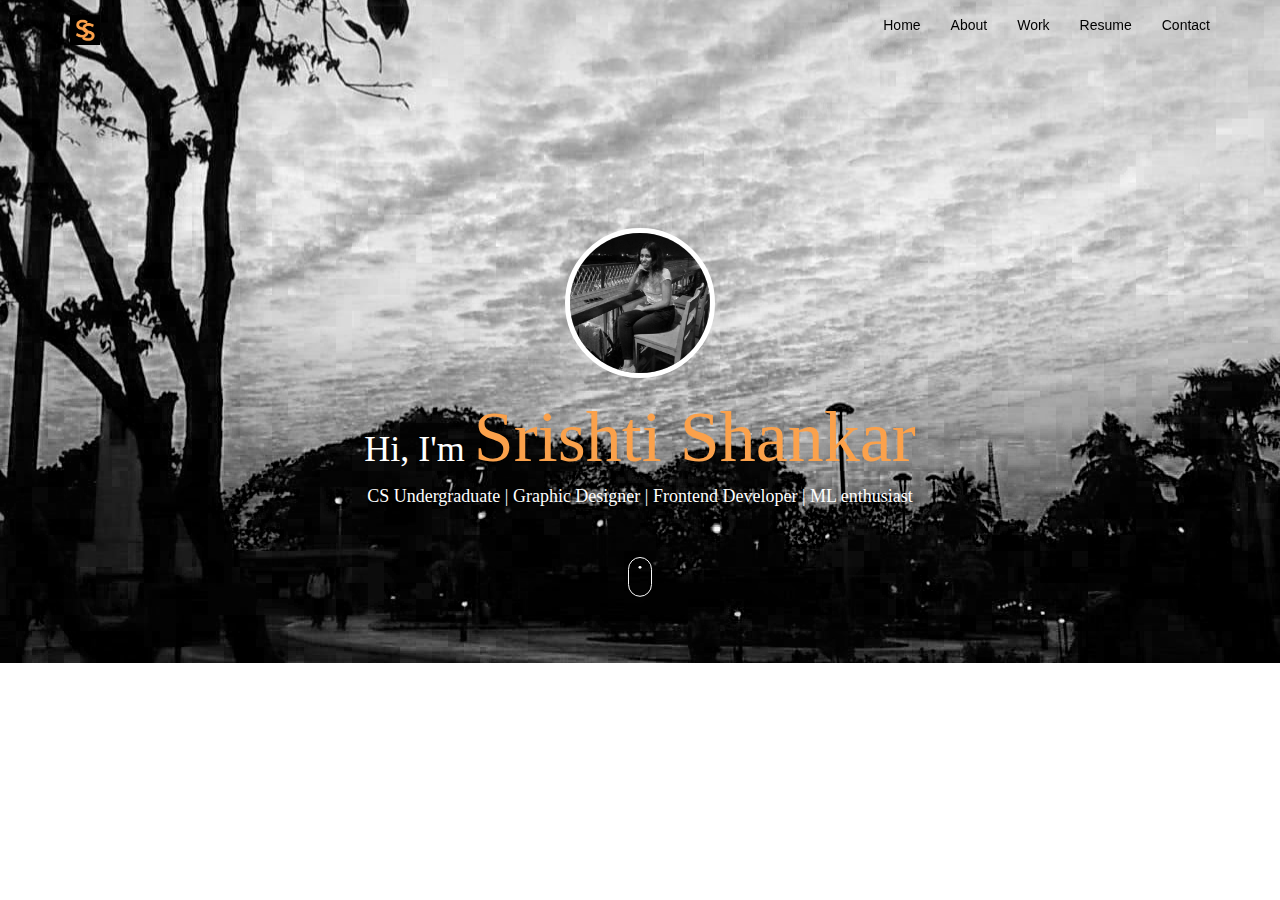
<file: index.html>
<!DOCTYPE html>
<html>
<head>
	<title>Srishti Shankar</title>
	<link rel="stylesheet" type="text/css" href="https://maxcdn.bootstrapcdn.com/bootstrap/3.3.5/css/bootstrap.min.css">
	<link rel="stylesheet" type="text/css" href="https://maxcdn.bootstrapcdn.com/font-awesome/4.4.0/css/font-awesome.min.css">
	<link href="http://fonts.googleapis.com/css?family=Lato:300,400,700,300italic,400italic,700italic" rel="stylesheet" type="text/css">

	<link rel="stylesheet" type="text/css" href="app.css">
  <meta name="viewport" content="width=device-width, initial-scale=1.0">
</head>

<body>

 <nav class="navbar navbar-inverse navbar-fixed-top">
  <div class="container">
    <div class="navbar-header">
      <button type="button" class="navbar-toggle collapsed" data-toggle="collapse" data-target="#navbar" aria-expanded="false" aria-controls="navbar">
        <span class="sr-only">Toggle navigation</span>
        <span class="icon-bar"></span>
        <span class="icon-bar"></span>
        <span class="icon-bar"></span>
      </button>
      <a class="navbar-brand" href="#">
      	<img src="logo.png" width="30" height="30" alt="Avatar">
      </a>
    </div>
     <div id="navbar" class="collapse navbar-collapse">
      <ul class="nav navbar-nav navbar-right">
        <li><a href="index.html">Home</a></li>
        <li><a href="about.html">About</a></li>
        <li><a href="work.html">Work</a></li>
        <li><a href="srishti shankar.pdf">Resume</a></li>
        <li><a href="contact.html">Contact</a></li>
      </ul>
    </div>
  </div>
 </nav>

 <div class="container">
 	<div class="row">
 		<div class="col-lg-12">
 			<div class="content">
 				<img src="IMG.png" class="Imageborder" alt="Avatar">
 				<h1>Hi, I'm <b>Srishti Shankar</b></h1>
 				<h4>CS Undergraduate | Graphic Designer | Frontend Developer | ML enthusiast</h4><br><br>
 				<svg class="mouse" xmlns="..." viewBox="0 0 76 130" preserveAspectRatio="xMidYmid meet">
  					<g fill="none" fill-rule="evenodd">
  						<rect width="70" height="118" x="1.5" y="1.5" stroke="#FFF" stroke-width="3" rx="36"/>
  						<circle cx="36.5" cy="31.5" r="4.5" fill="#FFF"/>
  					</g>
				</svg>
 			</div>
 		</div>
 	</div>
 </div>

 <script type="text/javascript" src="https://code.jquery.com/jquery-2.1.4.js"></script>
 <script type="text/javascript" src="https://maxcdn.bootstrapcdn.com/bootstrap/3.3.5/js/bootstrap.min.js"></script>
 <script type="text/javascript" src=""></script>

</body>
</html>
</file>
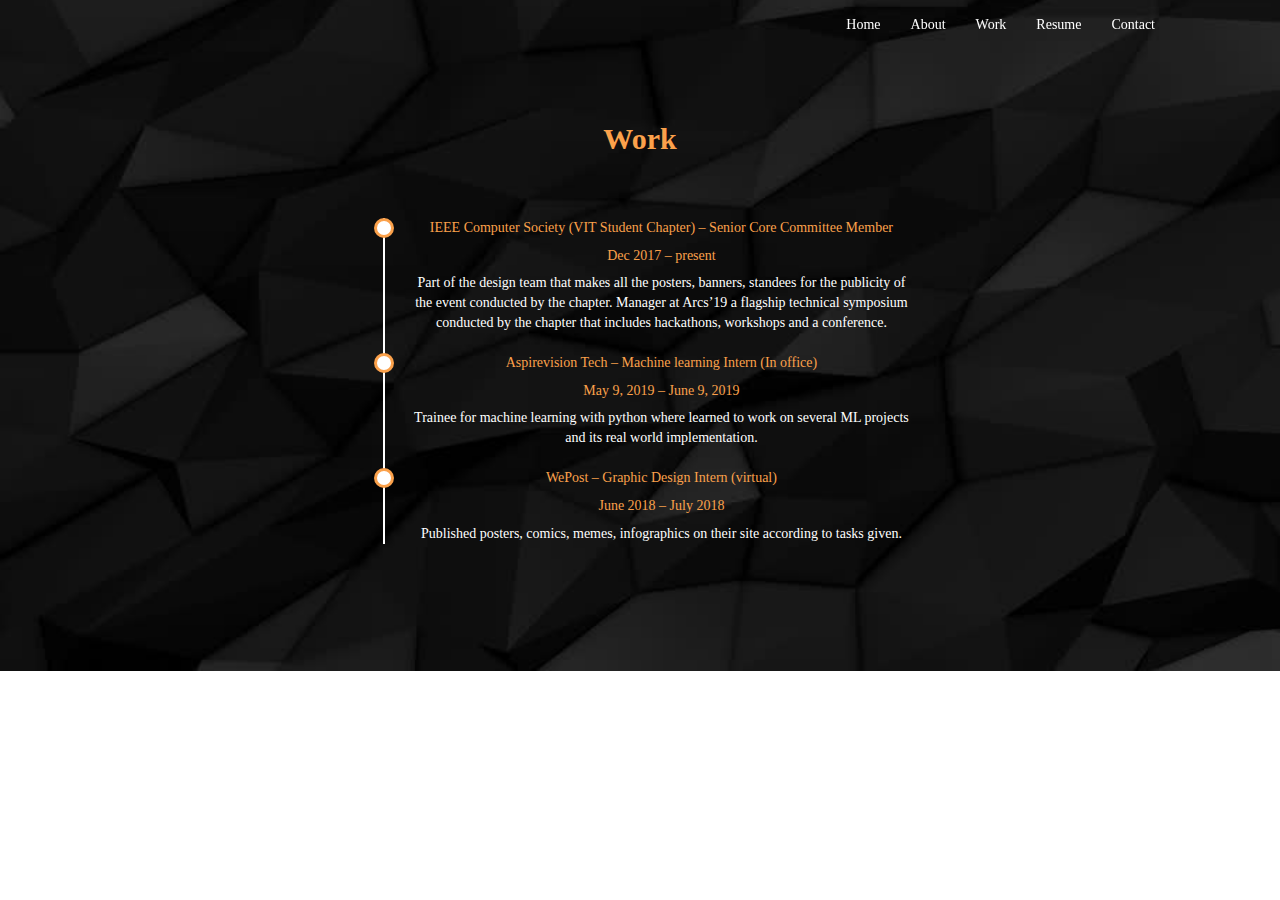
<file: work.html>
<!DOCTYPE html>
<html>
<head>
	<title>Srishti Shankar</title>
	<link rel="stylesheet" type="text/css" href="https://maxcdn.bootstrapcdn.com/bootstrap/3.3.5/css/bootstrap.min.css">
	<link rel="stylesheet" type="text/css" href="https://maxcdn.bootstrapcdn.com/font-awesome/4.4.0/css/font-awesome.min.css">
	<link href="http://fonts.googleapis.com/css?family=Lato:300,400,700,300italic,400italic,700italic" rel="stylesheet" type="text/css">

	<link rel="stylesheet" type="text/css" href="work.css">
  <meta name="viewport" content="width=device-width, initial-scale=1.0">
</head>

<body>

 <nav class="navbar navbar-inverse navbar-fixed-top">
  <div class="container">
    <div class="navbar-header">
      <button type="button" class="navbar-toggle collapsed" data-toggle="collapse" data-target="#navbar" aria-expanded="false" aria-controls="navbar">
        <span class="sr-only">Toggle navigation</span>
        <span class="icon-bar"></span>
        <span class="icon-bar"></span>
        <span class="icon-bar"></span>
      </button>
    </div>
     <div id="navbar" class="collapse navbar-collapse">
      <ul class="nav navbar-nav navbar-right">
        <li><a href="index.html">Home</a></li>
        <li><a href="about.html">About</a></li>
        <li><a href="work.html">Work</a></li>
        <li><a href="srishti shankar.pdf">Resume</a></li>
        <li><a href="contact.html">Contact</a></li>
      </ul>
    </div>
  </div>
 </nav>

 <div class="work">
    <h2><b>Work</b></h2>

<div class="experience">

 <div class="container mt-5 mb-5">
  <div class="row">
    <div class="col-md-6 offset-md-3">
      <ul class="timeline">
        <li>
          <a href="http://www.ieeecsvit.com/">IEEE Computer Society (VIT Student Chapter) – Senior Core Committee Member</a>
          <h5>Dec 2017 – present</h5>
          <p>Part of the design team that makes all the posters, banners, standees for the publicity of the event conducted by the chapter. Manager at Arcs’19 a flagship technical symposium conducted by the chapter that includes hackathons, workshops and a conference.</p>
        </li>
        <li>
          <a href="http://www.mtaeducation.in">Aspirevision Tech – Machine learning Intern (In office)</a>
          <h5>May 9, 2019 – June 9, 2019</h5>
          <p>Trainee for machine learning with python where learned to work on several ML projects and its real world implementation.</p>
        </li>
        <li>
          <a href="https://www.linkedin.com/company/we-post">WePost – Graphic Design Intern (virtual)</a>
          <h5>June 2018 – July 2018</h5>
          <p>Published posters, comics, memes, infographics on their site according to tasks given.</p>
        </li>
      </ul>
    </div>
  </div>
</div>
</div>
</div>

<script type="text/javascript" src="https://code.jquery.com/jquery-2.1.4.js"></script>
<script type="text/javascript" src="https://maxcdn.bootstrapcdn.com/bootstrap/3.3.5/js/bootstrap.min.js"></script>
<script type="text/javascript" src=""></script>

</body>
</html>
</file>
<file: app.css>
body {
	background: url("scenery.png");
	background-size: cover;
	background-position: center;
	background-color: transparent;
  background-repeat: no-repeat;
}

.content {
	padding-top: 20%;
	text-align: center;
}

.navbar-inverse {
    background-color: transparent;
    border-color: transparent;
}

.navbar-inverse .navbar-nav li a {
      color: black;
}

h1,
h4 {
	font-family: "montserrat";
	color: white;
}

.Imageborder {
  border-radius: 50%;
  border: 5px solid white;
  width: 150px;
  height: 150px;
}

b {
	font-weight: 500;
	font-size: 2em;
	color: #fba14b;
}

.scroll-link {
  position: absolute;
  bottom: 1rem;
  left: 50%;
  transform: translateX(-50%);
}
.mouse {
  max-width: 2.5rem;
  width: 100%;
  height: auto;
}

@keyframes scroll {
  0%, 20% {
  transform: translateY(0) scaleY(1);
  }
}

@keyframes scroll {
  10% {
  opacity: 1;
  }
  100% {
  transform: translateY(36px) scaleY(2);
  opacity: 0.01;
  }

.scroll {
  animation-name: scroll;
  animation-duration: 1.5s;
  animation-timing-function: cubic-bezier(0.650, -0.550, 0.250, 1.500);
  animation-iteration-count: infinite;
  transform-origin: 50% 20.5px;
  will-change: transform;
}
</file>
<file: work.css>
body {
	background: url("1.jpg");
	background-size: cover;
	background-position: center;
	font-family: "montserrat";
	background-repeat: no-repeat;
	text-align: center;
}

.navbar-inverse {
	padding-right: 10%;
    background-color: transparent;
    border-color: transparent;
}

.navbar-inverse .navbar-nav li a {
      color: white;
}

.navbar-inverse .navbar-nav li a:hover{
	color: grey;
}

a, h5{
	color: #fba14b;
}

a:hover{
	color: grey;
}

p{
	color: white;
}

h2 {
	color: #fba14b;
}

.work{
	padding: 8%;
}

.experience{
	padding-top: 3%;
	text-align: center;
	padding-left: 22%;
}

ul.timeline {
    list-style-type: none;
    position: relative;
}
ul.timeline:before {
    content: ' ';
    background: white;
    display: inline-block;
    position: absolute;
    left: 29px;
    width: 2px;
    height: 100%;
    z-index: 400;
}
ul.timeline > li {
    margin: 20px 0;
    padding-left: 20px;
}
ul.timeline > li:before {
    content: ' ';
    background: white;
    display: inline-block;
    position: absolute;
    border-radius: 50%;
    border: 3px solid #fba14b;
    left: 20px;
    width: 20px;
    height: 20px;
    z-index: 400;
}
</file>
